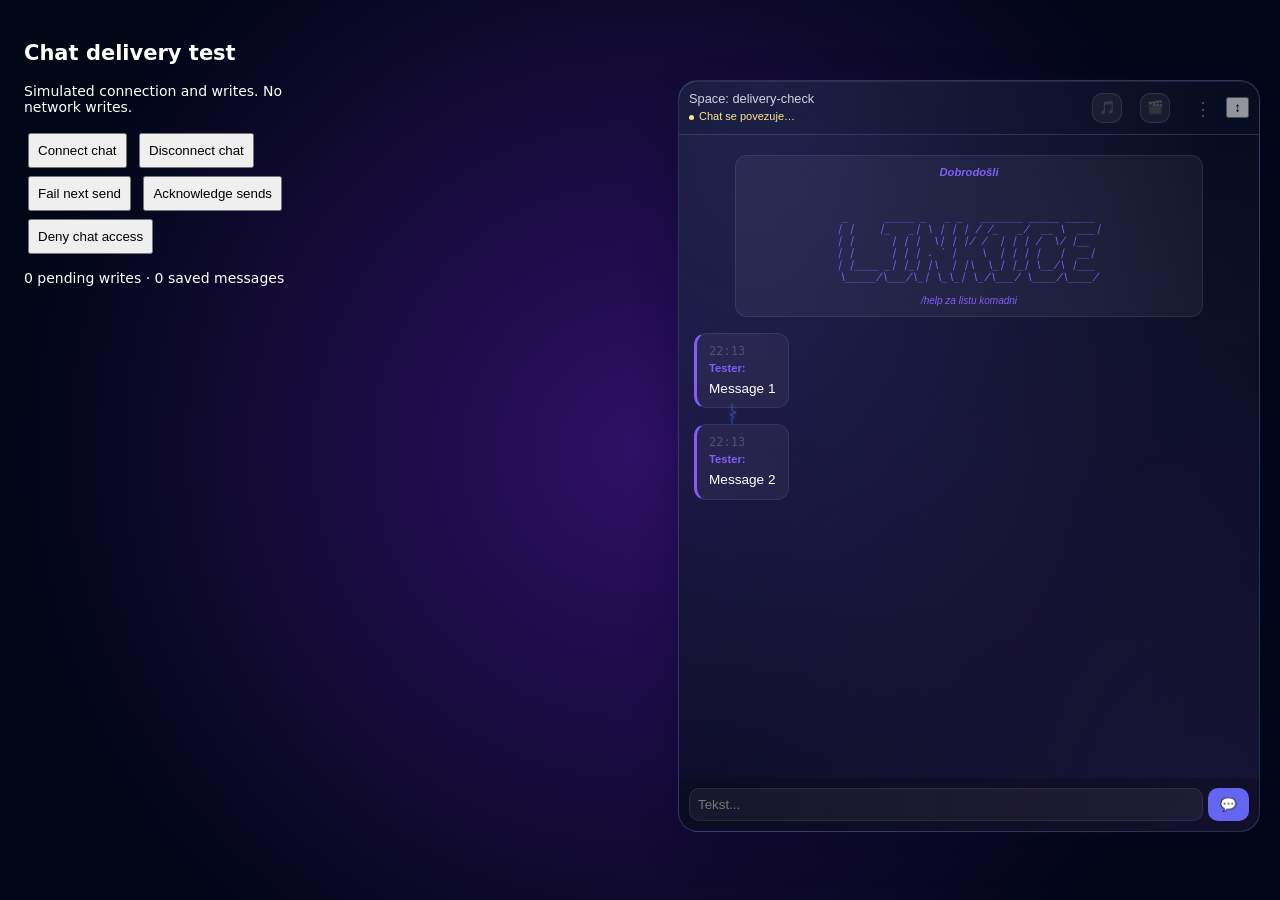
<file: tests/fixtures/chat-delivery.html>
<!doctype html>
<html lang="sr">
<meta charset="utf-8">
<meta name="viewport" content="width=device-width, initial-scale=1">
<title>Chat delivery check</title>
<link rel="stylesheet" href="../../css/style.css">
<style>
body { background: #0b1020; }
#checks { position: fixed; top: 24px; left: 24px; width: 290px; color: white; font: 14px system-ui; }
#checks button { padding: 8px; margin: 4px; }
#fixture-status { display: block; margin: 12px 0; }
@media (max-width: 767px) { #checks { position: static; width: auto; margin: 12px; } #chat-container { top: 330px !important; height: calc(100dvh - 350px) !important; } }
</style>
<aside id="checks">
  <h1>Chat delivery test</h1>
  <p>Simulated connection and writes. No network writes.</p>
  <button id="fixture-connect">Connect chat</button>
  <button id="fixture-offline">Disconnect chat</button>
  <button id="fixture-fail">Fail next send</button>
  <button id="fixture-ack">Acknowledge sends</button>
  <button id="fixture-denied">Deny chat access</button>
  <span id="fixture-status">0 pending writes</span>
</aside>
<div id="chat-container">
  <div id="chat-header">
    <div class="chat-heading"><span id="space-name">Space: delivery-check</span>
      <div class="chat-connection"><span id="chat-connection-status" role="status">Chat se povezuje…</span><button id="chat-reconnect-btn" hidden>Poveži ponovo</button></div>
    </div>
    <span id="unread-badge" class="hidden">0</span>
    <button class="video-toggle" title="Muzika">🎵</button><button class="video-toggle" title="Video">🎬</button>
    <button id="settings-btn" title="Postavke">⋮</button><button id="chat-drag-handle" title="Sklopi chat">↕</button>
  </div>
  <div id="settings-menu" class="hidden"></div>
  <div id="chat-history-controls" hidden><button id="load-older-messages">Učitaj starije poruke</button><span id="chat-history-status" role="status"></span></div>
  <div id="chat-messages" tabindex="0" aria-label="Chat messages"></div>
  <div id="autocomplete-menu" style="display:none"></div>
  <div class="chat-input-wrapper"><input id="chat-input" aria-label="Poruka" placeholder="Tekst..." aria-describedby="chat-draft-status"><button id="send-btn" aria-label="Pošalji poruku">💬</button></div>
  <div id="chat-draft-status" role="status"></div>
</div>
<script src="../helpers/chat-history.js"></script>
<script>
const fixtureBackend = createChatHistorySource(2);
const fixturePending = [];
const fixtureServerKey = 'linkice.fixture.delivery-server';
const fixtureSaved = JSON.parse(sessionStorage.getItem(fixtureServerKey) || '{}');
for (const [key, data] of Object.entries(fixtureSaved)) fixtureBackend.records.push({ key, data });
let fixtureConnected = false, fixtureFail = false, fixtureConnectionListener;
const fixtureStatus = () => { document.getElementById('fixture-status').textContent = `${fixturePending.length} pending writes · ${Object.keys(fixtureSaved).length} saved messages`; };
const fixtureConnection = value => { fixtureConnected = value; fixtureConnectionListener?.({ val: () => value }); };
fixtureBackend.ref.push = () => ({ key: `-outgoing-${crypto.randomUUID()}` });
fixtureBackend.ref.child = key => ({ transaction(update) {
  if (fixtureFail) { fixtureFail = false; return Promise.reject(Error('Simulated write denied')); }
  return new Promise(resolve => {
    fixturePending.push(() => {
      const value = update(fixtureSaved[key] || null);
      if (value !== undefined) {
        fixtureSaved[key] = { ...value, timestamp: Date.now() };
        sessionStorage.setItem(fixtureServerKey, JSON.stringify(fixtureSaved));
        fixtureBackend.add(fixtureSaved[key], key);
      }
      resolve({ committed: value !== undefined, snapshot: { exists: () => !!fixtureSaved[key], val: () => fixtureSaved[key] } });
    });
    fixtureStatus();
  });
} });
Object.assign(window, { CHANNEL: 'delivery-fixture', myAgoraUID: 42, myDisplayName: 'Me', uidNameMap: {},
  normalizeNickname: value => String(value || '').toLowerCase(),
  escapeHtml: text => String(text).replace(/[&<>"']/g, c => ({'&':'&amp;','<':'&lt;','>':'&gt;','"':'&quot;',"'":'&#39;'}[c])),
  prepareIdentityForSpace: async () => {}, startIdentityConnectionMonitor() {},
});
const fixtureAuth = { currentUser: { uid: 'fixture-me' }, onAuthStateChanged: callback => setTimeout(() => callback({uid:'fixture-me'}), 0) };
window.firebase = { auth: () => fixtureAuth, database: () => ({
  goOnline: () => fixtureConnection(true),
  ref: key => key === '.info/connected' ? { on: (_event, callback) => { fixtureConnectionListener = callback; callback({val: () => fixtureConnected}); } }
    : key.startsWith('messages/') ? fixtureBackend.ref : key.startsWith('whiteboard-game/') ? fixtureBackend.game : { on(){}, off(){} },
}) };
firebase.database.ServerValue = { TIMESTAMP: { '.sv': 'timestamp' } };
</script>
<script src="../../js/chat.js"></script>
<script src="../../js/chat-delivery.js"></script>
<script>
document.getElementById('fixture-connect').onclick = () => fixtureConnection(true);
document.getElementById('fixture-offline').onclick = () => fixtureConnection(false);
document.getElementById('fixture-fail').onclick = () => { fixtureFail = true; };
document.getElementById('fixture-ack').onclick = () => { fixturePending.splice(0).forEach(commit => commit()); fixtureStatus(); };
document.getElementById('fixture-denied').onclick = () => window.chatDelivery.unavailable();
fixtureStatus();
</script>
</html>
</file>
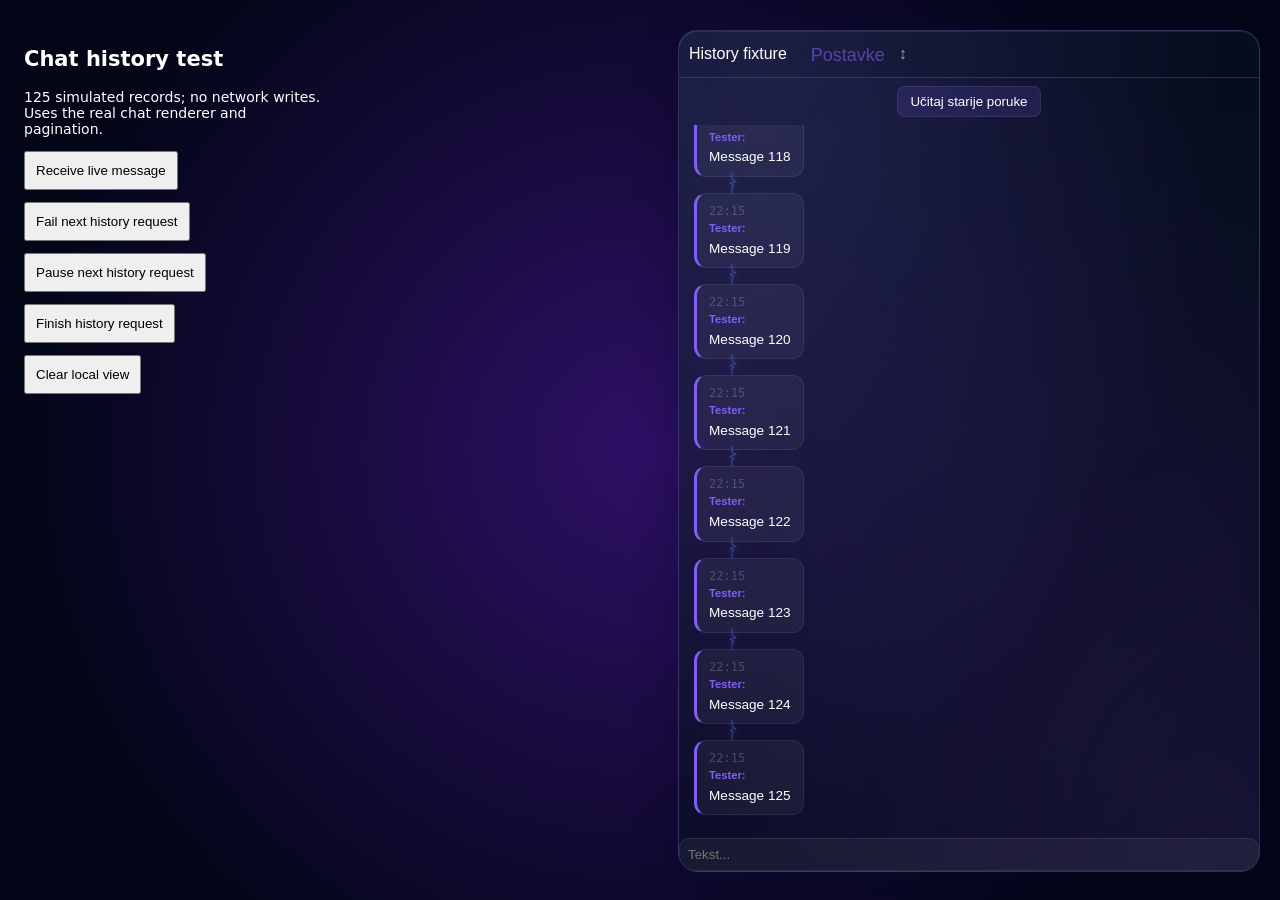
<file: tests/fixtures/chat-history.html>
<!doctype html>
<html lang="sr">
<meta charset="utf-8">
<title>Chat history pagination check</title>
<link rel="stylesheet" href="../../css/style.css">
<style>
body { background: #0b1020; }
#chat-container { top: 30px; height: calc(100vh - 60px); }
#checks { position: fixed; top: 30px; left: 24px; max-width: 300px; color: white; font: 14px system-ui; }
#checks button { display: block; margin: 12px 0; padding: 10px; }
</style>
<aside id="checks">
  <h1>Chat history test</h1>
  <p>125 simulated records; no network writes. Uses the real chat renderer and pagination.</p>
  <button id="fixture-live">Receive live message</button>
  <button id="fixture-fail">Fail next history request</button>
  <button id="fixture-pause">Pause next history request</button>
  <button id="fixture-resume">Finish history request</button>
  <button id="fixture-clear">Clear local view</button>
</aside>
<div id="chat-container">
  <div id="chat-header"><span>History fixture</span><button id="settings-btn">Postavke</button><span id="unread-badge" class="hidden">0</span><div id="chat-drag-handle">↕</div></div>
  <div id="settings-menu" class="hidden"></div>
  <div id="chat-history-controls" hidden><button id="load-older-messages" type="button">Učitaj starije poruke</button><span id="chat-history-status" role="status"></span></div>
  <div id="chat-messages" tabindex="0" aria-label="Chat messages"></div>
  <input id="chat-input" placeholder="Tekst...">
</div>
<script src="../helpers/chat-history.js"></script>
<script>
const fixtureBackend = createChatHistorySource();
fixtureBackend.records[27].data = {type:'private',username:'Someone',toSessionId:'99',text:'HIDDEN PRIVATE MESSAGE'};
fixtureBackend.records[28].data = {type:'private',username:'Someone',toSessionId:'42',text:'Visible private history'};
fixtureBackend.records[19].data = {type:'poll',username:'Tester',question:'Old poll',options:['Yes','No'],votes:{Yes:2}};
Object.assign(window, {
  CHANNEL:'history-fixture',myAgoraUID:42,myDisplayName:'Me',
  normalizeNickname: value => String(value || '').toLowerCase(),
  escapeHtml: text => String(text).replace(/[&<>"']/g, c => ({'&':'&amp;','<':'&lt;','>':'&gt;','"':'&quot;',"'":'&#39;'}[c])),
  prepareIdentityForSpace: async () => {}, startIdentityConnectionMonitor() {},
});
window.firebase = {
  auth: () => ({ currentUser:{uid:'fixture-me'}, onAuthStateChanged(callback) { setTimeout(() => callback({uid:'fixture-me'}), 0); } }),
  database: () => ({ref: key => key.startsWith('messages/') ? fixtureBackend.ref : key.startsWith('whiteboard-game/') ? fixtureBackend.game : {on(){}}}),
};
</script>
<script src="../../js/chat.js"></script>
<script>
document.getElementById('fixture-live').onclick = () => fixtureBackend.add();
document.getElementById('fixture-fail').onclick = () => { fixtureBackend.failNext = true; };
document.getElementById('fixture-pause').onclick = () => { fixtureBackend.pauseNext = true; };
document.getElementById('fixture-resume').onclick = () => fixtureBackend.resume?.();
document.getElementById('fixture-clear').onclick = () => handleCommand('/clear');
</script>
</html>
</file>
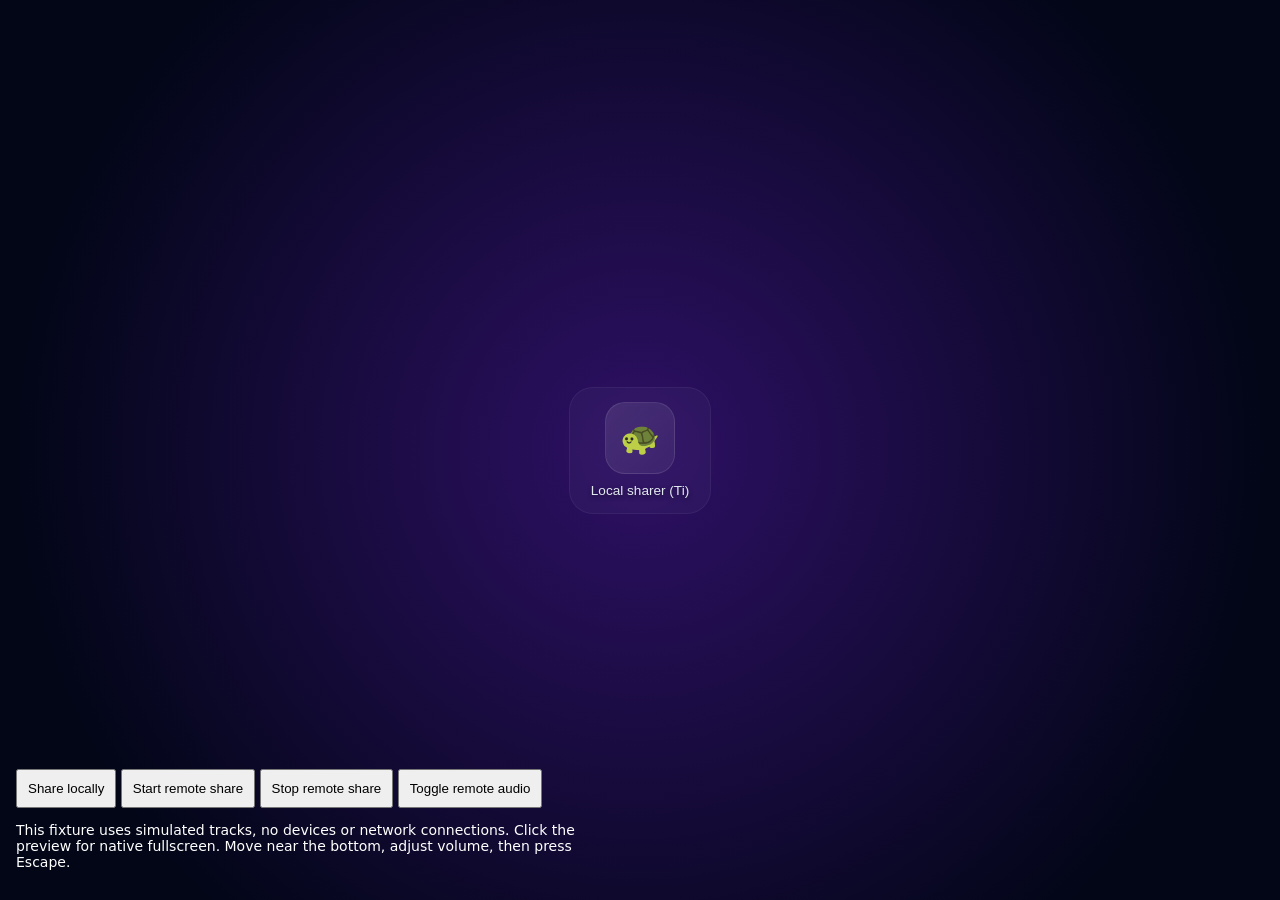
<file: tests/fixtures/screen-player.html>
<!doctype html>
<html lang="sr">
<meta charset="utf-8">
<title>Screen player interaction check</title>
<link rel="stylesheet" href="../../css/style.css">
<style>
body { background: #0b1020; }
.screen-media canvas { width:100%; height:100%; object-fit:contain; }
#checks { position:fixed;bottom:16px;left:16px;max-width:600px;font:14px system-ui;color:white; }
#checks button { padding:10px; }
</style>
<div id="user-grid"></div>
<aside id="checks">
  <button id="screen-btn">Share locally</button>
  <button id="remote-start">Start remote share</button>
  <button id="remote-stop">Stop remote share</button>
  <button id="remote-audio">Toggle remote audio</button>
  <p id="levels"></p>
  <p>This fixture uses simulated tracks, no devices or network connections. Click the preview for native fullscreen. Move near the bottom, adjust volume, then press Escape.</p>
</aside>
<script>
const gains = {voice:0,screen:0};
window.animals = ['🐢'];
window.isVoiceJoined = true;
window.APP_ID = 'fixture'; window.CHANNEL = 'fixture';
function audioTrack(kind) { return {setVolume(value){gains[kind]=value;}, play(){}, stop(){gains[kind]=0;}, close(){}}; }
function videoTrack() { return {on(){},stop(){},close(){},play(id){
  const canvas = document.createElement('canvas'); canvas.width=1280;canvas.height=720;
  const ctx=canvas.getContext('2d'); const gradient=ctx.createLinearGradient(0,0,1280,720);
  gradient.addColorStop(0,'#172554');gradient.addColorStop(1,'#065f46');
  ctx.fillStyle=gradient;ctx.fillRect(0,0,1280,720);
  ctx.fillStyle='white';ctx.font='52px system-ui';ctx.fillText('Shared screen',80,310);
  ctx.fillStyle='#a7f3d0';ctx.font='26px system-ui';ctx.fillText('Move to the bottom to adjust screen volume',80,370);
  document.getElementById(id).replaceChildren(canvas);
}}; }
window.AgoraRTC = {
  createClient(){return {uid:123456,remoteUsers:[],handlers:{},on(event,handler){this.handlers[event]=handler;},async join(){},async publish(){},async leave(){},async subscribe(user,kind){return user[kind+'Track'];}};},
  async createScreenVideoTrack(){return [videoTrack(),audioTrack('local')];}
};
</script>
<script src="../../js/ui.js"></script>
<script src="../../js/rtc.js"></script>
<script>
drawUser(123456,'Local sharer','🐢',true);
drawUser(234567,'Remote sharer','🦊');
document.getElementById('user-234567').classList.add('active');
const voice={uid:234567,audioTrack:audioTrack('voice')};
const screen={uid:1000234567,videoTrack:videoTrack(),audioTrack:audioTrack('screen')};
client.remoteUsers=[voice];
client.handlers['user-published'](voice,'audio');
let sharing=false, hasAudio=true;
document.getElementById('remote-start').onclick=async()=>{
  if(sharing)return;sharing=true;hasAudio=true;client.remoteUsers.push(screen);
  await client.handlers['user-published'](screen,'video');
  await client.handlers['user-published'](screen,'audio');
};
document.getElementById('remote-stop').onclick=()=>{
  client.handlers['user-unpublished'](screen,'video');client.handlers['user-unpublished'](screen,'audio');
  client.remoteUsers=[voice];sharing=false;
};
document.getElementById('remote-audio').onclick=()=>{
  if(!sharing)return;hasAudio=!hasAudio;
  client.handlers[hasAudio?'user-published':'user-unpublished'](screen,'audio');
};
setInterval(()=>{document.getElementById('levels').textContent=JSON.stringify({gains,watching:getScreenShareStatus().watchedScreenUid,fullscreen:document.fullscreenElement?.id||null});},100);
</script>
</html>
</file>
<file: css/style.css>
/* ============================================================
   CUSTOM PROPERTIES (CSS VARIABLES)
   Global design tokens for colors, backgrounds, and borders
   ============================================================ */
:root {
  --primary: #6366f1;
  --secondary: #a855f7;
  --accent: #ec4899;
  --glass-bg: rgba(15, 23, 42, 0.6);
  --glass-border: rgba(255, 255, 255, 0.08);
  --space-glass-bg:
    radial-gradient(ellipse at 15% 0%, rgba(129, 140, 248, 0.16), transparent 65%),
    radial-gradient(ellipse at 90% 100%, rgba(168, 85, 247, 0.1), transparent 65%),
    rgba(12, 18, 37, 0.66);
  --space-glass-border: rgba(165, 180, 252, 0.2);
  --space-glass-shadow:
    0 14px 40px rgba(2, 6, 23, 0.3),
    0 0 24px rgba(99, 102, 241, 0.05),
    inset 0 1px 0 rgba(224, 231, 255, 0.1);
  --success: #10b981;
  --danger: #ef4444;
}
/* ============================================================
   BASE BODY STYLES
   Full-viewport centered layout with dark radial background
   ============================================================ */
body {
  font-family: "Outfit", sans-serif;
  background-color: #020617;
  background: radial-gradient(
    circle at center,
    #2e1065,
    #020617 80%
  ) !important;
  color: white;
  margin: 0;
  display: flex;
  flex-direction: column;
  align-items: center;
  height: 100dvh;
  min-height: -webkit-fill-available;
  overflow: hidden;
  overscroll-behavior: none;
}

/* ============================================================
   BUTTONS
   ============================================================ */

/* --- AUDIO TOGGLE — active/playing state --- */
#audioToggle.playing {
  color: #ec4899;
  background: rgba(236, 72, 153, 0.15);
  border-color: rgba(236, 72, 153, 0.4);
  box-shadow: 0 0 15px rgba(236, 72, 153, 0.2);
}

/* --- VIDEO TOGGLE BUTTON --- */
.video-toggle {
  width: 30px;
  margin-left: 10px;
  height: 30px;
  border-radius: 10px;
  background: rgba(255, 255, 255, 0.05);
  border: 1px solid rgba(255, 255, 255, 0.1);
  color: rgba(255, 255, 255, 0.4);
  cursor: pointer;
  display: flex;
  align-items: center;
  justify-content: center;
  z-index: 100;
  transition: all 0.3s ease;
}
.video-toggle:hover {
  background: rgba(255, 255, 255, 0.15);
  color: white;
}

/* ============================================================
   VIDEO BACKGROUND
   Full-viewport fixed video layer behind all content
   ============================================================ */
.video-background {
  position: fixed;
  top: 0;
  left: 0;
  width: 100vw;
  height: 100dvh;
  z-index: -2;
  overflow: hidden;
}

/* Centers and scales the video to cover the viewport */
.video-background video {
  position: absolute;
  top: 0;
  left: 0;
  
  width: 100%;
  height: 100%;
  object-fit: cover;
}

/* Semi-transparent overlay to improve text contrast over video */
.video-overlay {
  position: absolute;
  top: 0;
  left: 0;
  width: 100%;
  height: 100%;
  background: rgba(3, 7, 18, 0.5);
  backdrop-filter: blur(2px);
  z-index: -1;
}

/* Fallback background image if video fails to load or is disabled */
.bg-image {
  position: absolute;
  top: 50%;
  left: 50%;
  transform: translate(-50%, -50%);
  min-width: 100%;
  min-height: 100%;
  width: auto;
  height: auto;
  object-fit: cover;
}

/* ============================================================
   MOBILE OVERRIDES (max-width: 767px)
   Hides video, repositions chat and controls for small screens
   ============================================================ */
@media (max-width: 767px) {
  /* Hide screen share button to prevent UI clutter on mobile */
  .screen-btn,
  #screen-btn {
    display: none !important;
  }

  /* Fullscreen chat positioned between header and controls */
  #chat-container {
    position: fixed !important;
    top: 120px !important;
    left: 10px !important;
    right: 10px !important;
    bottom: auto !important;
    width: auto !important;
    height: calc(100dvh - 240px) !important;
    z-index: 999 !important;
  }

  /* Collapsed chat: hide messages and input */
  #chat-container.collapsed #chat-messages,
  #chat-container.collapsed .chat-input-wrapper {
    display: none !important;
  }
  #chat-container.collapsed {
    height: auto !important;
    bottom: auto !important;
  }

  /* Deep rich gradient for mobile background */
  body {
    background: radial-gradient(
      circle at center,
      #2e1065,
      #020617 80%
    ) !important;
    padding-bottom: env(safe-area-inset-bottom, 20px) !important;
  }

  /* Stick controls to bottom center on mobile */
  .controls {
    position: fixed !important;
    bottom: env(safe-area-inset-bottom, 10px) !important;
    left: 50% !important;
    transform: translateX(-50%) !important;
    margin-bottom: 0 !important;
    z-index: 1000 !important;
  }
}

/* ============================================================
   HEADER
   Responsive glass card at the top with animated entrance
   ============================================================ */
.header {
  position: relative;
  isolation: isolate;
  box-sizing: border-box;
  width: min(420px, calc(100vw - 24px));
  margin-top: calc(env(safe-area-inset-top, 0px) + 12px);
  flex-shrink: 0;
  padding: 14px 24px 10px;
  overflow: hidden;
  text-align: center;
  background: var(--space-glass-bg);
  border: 1px solid var(--space-glass-border);
  border-radius: 24px;
  box-shadow: var(--space-glass-shadow);
  z-index: 10;
  animation: slideDown 0.6s cubic-bezier(0.2, 0.8, 0.2, 1);
}

/* Soft top highlight keeps the glass edge visible over dark backgrounds. */
.header::before {
  content: "";
  position: absolute;
  z-index: -1;
  top: -1px;
  left: 18%;
  width: 64%;
  height: 1px;
  background: linear-gradient(90deg, transparent, rgba(240, 171, 252, 0.55), transparent);
}

/* Gradient title text */
.header-title {
  margin: 0;
  padding-left: 0.34em;
  font-family: "Outfit", "Segoe UI", sans-serif;
  font-size: clamp(1.15rem, 5vw, 1.45rem);
  font-weight: 300;
  line-height: 1.2;
  letter-spacing: 0.34em;
  background: linear-gradient(115deg, #c7d2fe 12%, #f5d0fe 52%, #c4b5fd 88%);
  -webkit-background-clip: text;
  background-clip: text;
  -webkit-text-fill-color: transparent;
  filter: drop-shadow(0 0 12px rgba(192, 132, 252, 0.22));
}

.header-status {
  margin-top: 4px;
  color: rgba(226, 232, 240, 0.82);
  font-size: 0.78rem;
  font-weight: 300;
  line-height: 1.2;
  letter-spacing: 0.025em;
}

/* ============================================================
   LIFELINE ANIMATION
   SVG ECG-style line that enters and exits along its own path
   ============================================================ */
.header-lifeline {
  display: block;
  width: 140px;
  height: 24px;
  margin: 3px auto -5px;
  overflow: visible;
  pointer-events: none;
}

.header-lifeline-path {
  fill: none;
  stroke: url("#lifeline-gradient");
  stroke-width: 1.5;
  stroke-linecap: round;
  stroke-linejoin: round;
  stroke-dasharray: 1;
  stroke-dashoffset: 1;
  animation: lifelineCycle 4.2s linear 0.8s infinite;
  will-change: stroke-dashoffset;
}

.header-lifeline-glow {
  stroke-width: 4;
  stroke-opacity: 0.38;
  filter: blur(2.5px);
}

/*
 * The leading edge draws left-to-right. After a short hold, the trailing
 * edge follows the same ECG path out to the right, so the spike is never
 * erased by a straight vertical wipe. Both end states are invisible, which
 * lets the animation reset without a flash.
 */
@keyframes lifelineCycle {
  0%,
  8% {
    stroke-dashoffset: 1;
  }
  50%,
  58% {
    stroke-dashoffset: 0;
  }
  100% {
    stroke-dashoffset: -1;
  }
}

@media (max-width: 380px) {
  .header {
    width: calc(100vw - 20px);
    padding-inline: 18px;
    border-radius: 20px;
  }

  .header-title {
    font-size: 1.18rem;
    letter-spacing: 0.29em;
    padding-left: 0.29em;
  }
}

@media (prefers-reduced-motion: reduce) {
  .header {
    animation: none;
  }

  .header-lifeline-path {
    animation: none;
    opacity: 0.55;
    stroke-dashoffset: 0;
  }
}

/* ============================================================
   USER GRID
   Centered wrapping layout for user cards
   ============================================================ */
#user-grid {
  display: flex;
  flex-wrap: wrap;
  justify-content: center;
  gap: 20px;
  width: 100%;
  max-width: 800px;
  padding: 40px 20px;
  flex-grow: 1;
  overflow-y: auto;
  align-content: center;
}

/* Disabled button state */
.btn:disabled {
  cursor: not-allowed;
  filter: grayscale(0.5);
}

/* ============================================================
   USER CARDS
   Individual participant tiles with hover/active states
   ============================================================ */
.user-card {
  display: flex;
  flex-direction: column;
  align-items: center;
  background: rgba(255, 255, 255, 0.03);
  border: 1px solid rgba(255, 255, 255, 0.05);
  border-radius: 24px;
  padding: 15px;
  width: 110px;
  transition: all 0.3s cubic-bezier(0.4, 0, 0.2, 1);
  cursor: pointer;
  position: relative;
  overflow: visible;
}

.user-card:hover {
  background: rgba(255, 255, 255, 0.08);
  transform: translateY(-5px);
  box-shadow: 0 10px 30px -10px rgba(0, 0, 0, 0.5);
  border-color: rgba(255, 255, 255, 0.2);
}

.user-card:active {
  transform: scale(0.95);
}

/* ============================================================
   AVATAR
   Square-rounded icon container for each participant
   ============================================================ */
.avatar-container {
  position: relative;
  width: 70px;
  height: 70px;
  display: flex;
  align-items: center;
  justify-content: center;
}

.avatar {
  width: 70px;
  height: 70px;
  border-radius: 20px;
  background: linear-gradient(
    135deg,
    rgba(255, 255, 255, 0.1),
    rgba(255, 255, 255, 0.05)
  );
  display: flex;
  align-items: center;
  justify-content: center;
  font-size: 32px;
  box-shadow: inset 0 0 20px rgba(255, 255, 255, 0.02);
  transition: 0.3s;
  border: 1px solid rgba(255, 255, 255, 0.1);
  position: relative;
  z-index: 1;
}

.avatar.paired-icon {
  font-size: 24px;
}

/* Muted participant — desaturated and faded */
.avatar.muted {
  opacity: 0.5;
  filter: grayscale(1);
  box-shadow: none;
}

.username {
  margin-top: 10px;
  font-size: 0.85rem;
  font-weight: 500;
  color: #e2e8f0;
  text-shadow: 0 2px 4px rgba(0, 0, 0, 0.5);
}

/* ============================================================
   CONTROLS BAR
   Compact audio controls above the main action buttons
   ============================================================ */
.controls {
  width: auto;
  max-width: calc(100vw - 24px);
  box-sizing: border-box;
  margin-bottom: 50px;
  padding: 0;
  display: flex;
  flex-direction: column;
  align-items: center;
  justify-content: center;
  gap: 10px;
}
.main-controls-row,
.voice-controls-row {
  display: flex;
  justify-content: center;
  align-items: center;
  gap: 8px;
  padding: 10px;
  background: var(--space-glass-bg);
  border-radius: 50px;
  border: 1px solid var(--space-glass-border);
  box-shadow: var(--space-glass-shadow);
}
.voice-controls-row { gap: 6px; padding: 6px; }
.controls [hidden] { display: none !important; }

/* Base button style shared across all control buttons */
.btn {
  padding: 14px 32px;
  border-radius: 50px;
  border: none;
  font-family: "Segoe UI", Tahoma, Geneva, Verdana, sans-serif;
  font-size: 16px;
  font-weight: initial;
  cursor: pointer;
  color: white;
  transition: 0.3s;
  box-shadow: 0 4px 15px rgba(0, 0, 0, 0.2);
  display: flex;
  align-items: center;
  gap: 8px;
}

.controls .btn { white-space: nowrap; min-height: 46px; font-family: inherit; font-weight: 500; }
.controls .btn:focus-visible { outline: 2px solid #c4b5fd; outline-offset: 4px; }
.controls .voice-control {
  min-height: 36px;
  padding: 7px 14px;
  gap: 6px;
  font-size: 13px;
  background: linear-gradient(135deg, rgba(129, 140, 248, 0.18), rgba(167, 139, 250, 0.09));
  border: 1px solid rgba(165, 180, 252, 0.32);
  color: #eef2ff;
  box-shadow: inset 0 1px 0 rgba(224, 231, 255, 0.08);
}
.voice-control svg { width: 17px; height: 17px; flex-shrink: 0; }
.voice-control .control-slash { display: none; }
.voice-control[aria-pressed="true"] .control-slash { display: block; }
.controls .voice-control:hover:not(:disabled) {
  background: rgba(129, 140, 248, 0.26);
  border-color: rgba(196, 181, 253, 0.6);
  color: white;
}
.controls .voice-control[aria-pressed="true"] {
  color: #fecaca;
  background: rgba(239, 68, 68, 0.16);
  border-color: rgba(248, 113, 113, 0.5);
}
.voice-control:disabled { cursor: default; opacity: 0.8; }

@media (max-width: 767px) {
  .controls { gap: 8px; }
  .main-controls-row { padding: 7px; }
  .controls .btn { padding: 11px 13px; font-size: 13px; gap: 6px; }
  .controls .voice-control { padding: 7px 13px; min-height: 36px; }
  body:has(#voice-controls-row:not([hidden])) #chat-container:not(.collapsed) { bottom: 122px !important; }
}

/* Generic utility class */
.is-disabled {
  pointer-events: none;     
  cursor: not-allowed;      
  opacity: 0.5;             
  user-select: none;   
}

/* Join button — primary indigo/violet gradient */
.join-btn {
  background: linear-gradient(135deg, #6366f1, #8b5cf6);
  box-shadow: 0 0 20px rgba(99, 102, 241, 0.4);
}
.join-btn:hover {
  transform: scale(1.05);
  box-shadow: 0 0 30px rgba(99, 102, 241, 0.6);
}

/* Leave button — subtle red-tinted ghost style */
.leave-btn {
  background: linear-gradient(135deg, rgba(244, 114, 182, 0.14), rgba(239, 68, 68, 0.08));
  border: 1px solid rgba(251, 113, 133, 0.38);
  color: #fecdd3;
  display: none;
}
.leave-btn:hover {
  background: rgba(239, 68, 68, 0.2);
  color: white;
}

/* Screen share uses the same indigo glass as the audio controls. */
.screen-btn {
  background: linear-gradient(135deg, rgba(129, 140, 248, 0.18), rgba(167, 139, 250, 0.09));
  border: 1px solid rgba(165, 180, 252, 0.32);
  color: #eef2ff;
  display: none;
  margin-right: 0;
}
.screen-btn:hover {
  background: rgba(129, 140, 248, 0.26);
  border-color: rgba(196, 181, 253, 0.6);
  color: white;
}

/* ============================================================
   ANIMATIONS & SPEAKING INDICATOR
   Neon green pulse on the avatar of whoever is speaking
   ============================================================ */
@keyframes neonPulse {
  0% {
    box-shadow: 0 0 0 0 rgba(16, 185, 129, 0.7);
    border-color: #10b981;
  }
  70% {
    box-shadow: 0 0 0 15px rgba(16, 185, 129, 0);
    border-color: #10b981;
  }
  100% {
    box-shadow: 0 0 0 0 rgba(16, 185, 129, 0);
    border-color: rgba(255, 255, 255, 0.1);
  }
}

/* Applied to a user card while they are speaking */
.speaking {
  animation: neonPulse 1.5s infinite !important;
  transform: scale(1.05);
  background: rgba(16, 185, 129, 0.2) !important;
  border: 2px solid #10b981 !important;
  z-index: 2;
}

/* Slide-in entrance animation used by header and chat */
@keyframes slideDown {
  from {
    transform: translateY(-50px);
    opacity: 0;
  }
  to {
    transform: translateY(0);
    opacity: 1;
  }
}

/* ============================================================
   VOLUME CONTROLS
   Collapsible slider that appears below an active user card
   ============================================================ */
.volume-controls {
  height: 0;
  overflow: hidden;
  transition: all 0.3s cubic-bezier(0.4, 0, 0.2, 1);
  width: 100%;
  display: flex;
  flex-direction: column;
  align-items: center;
  opacity: 0;
}

/* Expand slider when card is in active state */
.user-card.active .volume-controls {
  height: 52px;
  margin-top: 8px;
  opacity: 1;
}

.volume-row {
  display: flex;
  flex-direction: column;
  width: 90%;
  gap: 8px;
  padding: 4px 0 12px;
}

.volume-row[hidden] {
  display: none;
}

.volume-caption {
  display: flex;
  justify-content: space-between;
  font-size: 12px;
  color: #cbd5e1;
}

.volume-row .volume-slider {
  width: 100%;
  margin: 0;
  flex-shrink: 0;
}

.volume-slider:focus-visible {
  outline: 2px solid #4ade80;
  outline-offset: 3px;
}

.volume-slider:disabled {
  opacity: 0.4;
  cursor: not-allowed;
}

.volume-slider {
  width: 80%;
  height: 10px;
  border-radius: 2px;
  background: rgba(255, 255, 255, 0.2);
  outline: none;
  -webkit-appearance: none;
}

/* Custom thumb for WebKit browsers */
.volume-slider::-webkit-slider-thumb {
  -webkit-appearance: none;
  appearance: none;
  width: 12px;
  height: 12px;
  background: white;
  border-radius: 50%;
  cursor: pointer;
  box-shadow: 0 0 10px white;
}

/* ============================================================
   VIDEO CONTAINER
   Overlays a live video feed on top of a user's avatar
   ============================================================ */
.video-container {
  position: absolute;
  top: 0;
  left: 0;
  width: 70px;
  height: 70px;
  border-radius: 20px;
  overflow: hidden;
  background: #000;
  cursor: pointer;
  z-index: 10;
  box-shadow: 0 0 15px rgba(16, 185, 129, 0.4);
}

.video-container video {
  width: 100% !important;
  height: 100% !important;
  object-fit: cover !important;
}

.sharing-badge {
  position: absolute;
  bottom: calc(100% + 8px);
  padding: 5px 10px;
  border: 1px solid rgba(52, 211, 153, 0.45);
  border-radius: 20px;
  background: #12352d;
  color: #a7f3d0;
  font-size: 11px;
  white-space: nowrap;
  pointer-events: none;
}

.screen-media {
  width: 100%;
  height: 100%;
}

.screen-player-controls {
  position: absolute;
  right: max(24px, env(safe-area-inset-right));
  bottom: max(24px, env(safe-area-inset-bottom));
  z-index: 20;
  box-sizing: border-box;
  width: min(280px, calc(100% - 48px));
  padding: 18px 20px;
  background: rgba(17, 24, 39, 0.94);
  border: 1px solid rgba(255, 255, 255, 0.18);
  border-radius: 16px;
  box-shadow: 0 8px 32px #0008;
  transform: translateY(calc(100% + 32px));
  opacity: 0;
  pointer-events: none;
  transition: transform 180ms ease, opacity 180ms ease;
  cursor: default;
}
.screen-player-controls[hidden] { display: none; }
.screen-player-controls.visible,
.screen-player-controls:has(:focus-visible) {
  transform: translateY(0);
  opacity: 1;
  pointer-events: auto;
}
.screen-player-controls .volume-row { width: 100%; padding: 0; gap: 16px; }
.screen-player-controls .volume-caption { font-size: 14px; }
.screen-player-controls .volume-slider { cursor: pointer; }
.screen-player-controls .volume-slider:disabled { cursor: not-allowed; }
.video-container:focus-visible { outline: 2px solid #4ade80; outline-offset: 4px; }
@media (prefers-reduced-motion: reduce) {
  .screen-player-controls { transition: none; }
}

/*=============================================================
   HIDE DEFAULT VIDEO CONTROLS
   Keeps the video interactive for click-to-toggle and right-click menu
   ============================================================ */
/* Chrome, Safari, Edge, Brave */
#bgVideo::-webkit-media-controls {
  display: none !important;
}
#bgVideo::-webkit-media-controls-start-playback-button {
  display: none !important;
}
#bgVideo::-webkit-media-controls-panel {
  display: none !important;
}
#bgVideo::-webkit-media-controls-play-button {
  display: none !important;
}
#bgVideo::-webkit-media-controls-overlay-play-button {
  display: none !important;
}

/* Firefox */
#bgVideo::-moz-media-controls {
  display: none !important;
}
#bgVideo::-moz-list-bullet {
    display: none !important;
}


/* General fallback — all browsers */
#bgVideo {
  pointer-events: none; /* also prevents right-click save video */
}

/* ============================================================
   FULLSCREEN VIDEO (cross-browser)
   Removes border-radius and switches to contain when fullscreen
   ============================================================ */
.video-container:fullscreen {
  width: 100vw;
  height: 100vh;
  border-radius: 0 !important;
  background: #000 !important;
}
.video-container:fullscreen video {
  object-fit: contain !important;
}
.video-container:-webkit-full-screen {
  border-radius: 0 !important;
  background: #000 !important;
  width: 100vw !important;
  height: 100vh !important;
}
.video-container:-webkit-full-screen video {
  object-fit: contain !important;
}
.video-container:-moz-full-screen {
  border-radius: 0 !important;
  background: #000 !important;
}
.video-container:-moz-full-screen video {
  object-fit: contain !important;
}

/* ============================================================
   CHAT BOX
   Fixed glassmorphism panel on the right side (desktop)
   ============================================================ */
#chat-container {
  position: fixed;
  top: 80px;
  right: 20px;
  width: 580px;
  height: 750px;
  background: var(--space-glass-bg);
  border: 1px solid var(--space-glass-border);
  border-radius: 20px;
  display: flex;
  flex-direction: column;
  z-index: 999;
  box-shadow: var(--space-glass-shadow);
  overflow: hidden;
  animation: slideDown 0.8s cubic-bezier(0.2, 0.8, 0.2, 1);
}

/* Drag handle — non-selectable for cleaner UX */
#chat-header {
  user-select: none;
  display: flex;
  flex-shrink: 0;
  align-items: center;
  gap: 8px;
  padding: 10px;
  background: rgba(15, 23, 42, 0.16);
  border-bottom: 1px solid var(--space-glass-border);
  border-radius: 19px 19px 0 0;
}
#chat-container.collapsed #chat-header { border-bottom-color: transparent; }

.chat-heading { flex: 1; min-width: 0; }
.chat-heading #space-name { display: block; }
.chat-connection {
  display: flex;
  flex-wrap: wrap;
  align-items: center;
  gap: 3px 8px;
  margin-top: 3px;
  font-size: 11px;
  line-height: 1.4;
}
.chat-connection[hidden], .message-delivery[hidden] { display: none; }
#chat-connection-status::before {
  content: "";
  display: inline-block;
  width: 5px;
  height: 5px;
  border-radius: 50%;
  background: currentColor;
  margin-right: 5px;
  vertical-align: middle;
}
#chat-connection-status[data-state="connecting"] { color: #fde68a; }
#chat-connection-status[data-state="offline"] { color: #fda4af; }
#chat-reconnect-btn, .message-delivery button {
  font: inherit;
  color: #e0e7ff;
  background: rgba(129, 140, 248, 0.12);
  border: 1px solid var(--space-glass-border);
  border-radius: 6px;
  padding: 4px 7px;
  cursor: pointer;
}
#chat-reconnect-btn[hidden], .message-delivery button[hidden] { display: none; }
#chat-reconnect-btn:focus-visible, .message-delivery button:focus-visible {
  outline: 2px solid #c4b5fd;
  outline-offset: 2px;
}
.message-delivery {
  display: flex;
  flex-wrap: wrap;
  align-items: center;
  gap: 5px 10px;
  margin-top: 5px;
  color: #fde68a;
  font-size: 11px;
}
.message-delivery[data-state="failed"] { color: #fda4af; }
.message-delivery button:disabled { opacity: 0.5; cursor: default; }
#chat-draft-status {
  flex-shrink: 0;
  padding: 0 12px 8px;
  color: #b4bbcf;
  font-size: 11px;
  background: rgba(0, 0, 0, 0.2);
}
#chat-draft-status:empty, #chat-container.collapsed #chat-draft-status { display: none; }

#space-name {
  margin-right: auto;
  min-width: 0;
  overflow: hidden;
  color: #cbd5e1;
  font-size: 0.8rem;
  font-weight: 500;
  text-overflow: ellipsis;
  white-space: nowrap;
}

/* Scrollable message feed */
#chat-history-controls {
  padding: 8px 12px;
  text-align: center;
  font-size: 12px;
  flex-shrink: 0;
}
#chat-history-controls[hidden],
#chat-container.collapsed #chat-history-controls {
  display: none;
}
#load-older-messages {
  border: 1px solid var(--glass-border);
  border-radius: 8px;
  background: rgba(128, 95, 245, 0.15);
  color: inherit;
  padding: 7px 12px;
  cursor: pointer;
}
#load-older-messages:disabled { cursor: wait; opacity: 0.65; }
#chat-history-status { display: block; margin-top: 4px; }
#chat-history-status:empty { display: none; }

#chat-messages {
  flex-grow: 1;
  padding: 15px;
  overflow-y: auto;
  display: flex;
  flex-direction: column;
  gap: 8px;
  font-size: 0.85rem;
  animation: slideDown 0.8s cubic-bezier(0.2, 0.8, 0.2, 1);
}

/* System-generated event messages (e.g. "Petar has joined") */
.system-msg {
  text-align: center;
  color: #94a3b8;
  font-style: italic;
  font-size: 0.75rem;
  margin: 5px 0;
}

/* Individual chat message bubble */
.chat-msg {
  background: rgba(255, 255, 255, 0.05);
  padding: 8px 12px;
  border-radius: 12px;
  width: fit-content;
  max-width: 85%;
  position: relative;
  border: 1px solid rgba(255, 255, 255, 0.08);
  margin-bottom: 8px;
  line-height: 1.5;
  overflow-wrap: break-word;
  word-wrap: break-word;
  word-break: break-word;
  transition: background 0.2s ease;
  display: flex;
  flex-direction: column;
  box-sizing: border-box;
}

/* Rich media is a flex child; allow it to shrink inside narrow bubbles. */
.chat-msg > span {
  min-width: 0;
  max-width: 100%;
}

.chat-msg:hover {
  background: rgba(255, 255, 255, 0.08);
}

.chat-msg--connected::before {
  content: "";
  position: absolute;
  top: -22px;
  width: 14px;
  height: 22px;
  opacity: 0.58;
  pointer-events: none;
  background-repeat: no-repeat;
  background-position: center;
  background-size: 14px 22px;
  filter:
    drop-shadow(0 0 2px rgba(34, 211, 238, 0.42))
    drop-shadow(0 0 3px rgba(139, 92, 246, 0.35));
}

.chat-msg--other.chat-msg--connected::before {
  left: 28px;
  background-image: url("data:image/svg+xml,%3Csvg width='14' height='22' viewBox='0 0 14 22' xmlns='http://www.w3.org/2000/svg'%3E%3Cpolyline points='7,1 7,7.5 11,9.5 5,11.5 9,13.5 7,14.5 7,21' fill='none' stroke='%238b5cf6' stroke-width='.9' stroke-linecap='round' stroke-linejoin='round' opacity='.72'/%3E%3Cpolyline points='7,1 7,7.5 11,9.5 5,11.5 9,13.5 7,14.5 7,21' fill='none' stroke='%2322d3ee' stroke-width='.35' stroke-linecap='round' stroke-linejoin='round' opacity='.62'/%3E%3C/svg%3E");
}

.chat-msg--own.chat-msg--connected::before {
  right: 28px;
  background-image: url("data:image/svg+xml,%3Csvg width='14' height='22' viewBox='0 0 14 22' xmlns='http://www.w3.org/2000/svg'%3E%3Cpolyline points='7,1 7,7.5 3,9.5 9,11.5 5,13.5 7,14.5 7,21' fill='none' stroke='%238b5cf6' stroke-width='.9' stroke-linecap='round' stroke-linejoin='round' opacity='.72'/%3E%3Cpolyline points='7,1 7,7.5 3,9.5 9,11.5 5,13.5 7,14.5 7,21' fill='none' stroke='%2322d3ee' stroke-width='.35' stroke-linecap='round' stroke-linejoin='round' opacity='.62'/%3E%3C/svg%3E");
}

.chat-msg > a {
  color: var(--accent-color) !important;
}

/* Sender name label inside the message bubble */
.chat-msg b {
  color: var(--secondary);
  display: block;
  font-size: 0.7rem;
  margin-bottom: 2px;
}

/* Bottom row containing the text input and action buttons */
.chat-input-wrapper {
  padding: 10px;
  background: rgba(0, 0, 0, 0.2);
  display: flex;
  gap: 5px;
}

#chat-input {
  flex-grow: 1;
  background: rgba(255, 255, 255, 0.05);
  border: 1px solid var(--glass-border);
  border-radius: 10px;
  padding: 8px;
  color: white;
  outline: none;
}

/* Timestamp shown alongside each message */
.chat-time {
  font-size: 0.75rem;
  color: rgba(255, 255, 255, 0.4);
  margin-right: 8px;
  font-family: monospace;
  vertical-align: middle;
}

/* Send button */
#send-btn {
  background: var(--primary);
  border: none;
  border-radius: 10px;
  padding: 0 12px;
  cursor: pointer;
  transition: 0.2s;
}

#send-btn:hover {
  transform: scale(1.05);
}

/* Unread message badge on collapsed chat header */
#unread-badge {
  background: rgba(74, 222, 128, 0.15);
  color: #805ff5;
  font-size: 0.7rem;
  font-weight: bold;
  border-radius: 20px;
  min-width: 18px;
  height: 18px;
  display: flex;
  align-items: center;
  justify-content: center;
  padding: 0 6px;
  border: 1px solid rgba(74, 222, 128, 0.3);
  box-shadow: 0 0 8px rgba(74, 222, 128, 0.2);
}

/* ============================================================
   MOBILE CHAT OVERRIDES (max-width: 767px)
   Chat fills the space between header and controls
   ============================================================ */
@media (max-width: 767px) {
  #chat-container {
    position: fixed !important;
    top: 100px !important;
    left: 10px !important;
    right: 10px !important;
    bottom: 80px !important;
    width: auto !important;
    height: auto !important;
    max-height: none !important;
    z-index: 999 !important;
  }

  .chat-input-wrapper {
    padding: 10px !important;
  }

  /* Prevent iOS auto-zoom on input focus */
  #chat-input {
    font-size: 16px !important;
  }
}

/* ============================================================
   AUTOCOMPLETE MENU
   Command suggestions shown above the chat input
   ============================================================ */
#autocomplete-menu {
  position: absolute;
  bottom: 60px;
  left: 10px;
  right: 10px;
  background: rgba(15, 23, 42, 0.9);
  backdrop-filter: blur(10px);
  border: 1px solid var(--glass-border);
  border-radius: 12px;
  padding: 5px;
  z-index: 1000;
  box-shadow: 0 -10px 25px rgba(0, 0, 0, 0.5);
}

.autocomplete-item {
  padding: 8px 12px;
  cursor: pointer;
  border-radius: 8px;
  font-size: 0.85rem;
  transition: 0.2s;
  display: flex;
  justify-content: space-between;
}

.autocomplete-item:hover,
.autocomplete-item.selected {
  background: var(--primary);
  color: white;
}

/* Secondary label showing what a command does */
.command-desc {
  font-size: 0.7rem;
  opacity: 0.6;
}

/* Drag-over state for file drop into chat input */
#chat-input.drag-active {
  background: rgba(74, 222, 128, 0.1) !important;
  border: 2px dashed #805ff5 !important;
}

/* ============================================================
   EMOJI PICKER
   ============================================================ */

/* Toggle button inside the input row */
#emoji-btn {
  background: none;
  border: none;
  font-size: 1.2rem;
  cursor: pointer;
  padding: 5px;
  transition: transform 0.2s;
}

#emoji-btn:hover {
  transform: scale(1.2);
}

/* Floating emoji grid above the input */
#emoji-picker {
  position: absolute;
  bottom: 60px;
  right: 0;
  width: 180px;
  background: var(--glass-bg);
  backdrop-filter: blur(20px);
  -webkit-backdrop-filter: blur(20px);
  border: 1px solid var(--glass-border);
  border-radius: 15px;
  padding: 10px;
  display: grid;
  grid-template-columns: repeat(4, 1fr);
  gap: 8px;
  z-index: 1000;
  box-shadow: 0 10px 30px rgba(0, 0, 0, 0.5);
}

#emoji-picker span {
  font-size: 1.4rem;
  cursor: pointer;
  text-align: center;
  padding: 5px;
  border-radius: 8px;
  transition: background 0.2s;
}

#emoji-picker span:hover {
  background: rgba(255, 255, 255, 0.1);
}

/* Utility class to hide any element */
.hidden {
  display: none !important;
}

/* ============================================================
   POLL BUTTONS
   Voting options displayed inside a chat message
   ============================================================ */
.poll-btn {
  background: rgba(99, 102, 241, 0.1);
  border: 1px solid var(--glass-border);
  color: white;
  padding: 10px 15px;
  margin: 5px 0;
  border-radius: 12px;
  cursor: pointer;
  display: flex;
  justify-content: space-between;
  width: 100%;
  transition: all 0.2s;
  font-family: "Outfit", sans-serif;
}

.poll-btn:hover {
  background: rgba(99, 102, 241, 0.3);
  border-color: var(--primary);
}

/* Vote count badge on poll option */
.opt-count {
  background: var(--primary);
  padding: 2px 8px;
  border-radius: 20px;
  font-size: 0.75rem;
  font-weight: bold;
}

/* Drag handle icon in the chat header */
#chat-drag-handle {
  opacity: 0.6;
  transition: opacity 0.2s;
}

#chat-drag-handle:hover {
  opacity: 1;
  color: #805ff5;
}

/* ============================================================
   MEDIA CARDS
   Rich-preview cards for images, video, audio, docs, and links
   ============================================================ */
.media-card {
  margin-top: 8px;
  background: rgba(255, 255, 255, 0.04);
  border: 1px solid rgba(255, 255, 255, 0.08);
  border-radius: 14px;
  overflow: hidden;
  max-width: 100%;
  box-sizing: border-box;
  transition: border-color 0.2s;
}
.media-card:hover {
  border-color: rgba(99, 102, 241, 0.4);
}

/* --- Image preview --- */
.media-img {
  width: 100%;
  max-height: 280px;
  object-fit: cover;
  display: block;
  cursor: zoom-in;
  border-radius: 14px 14px 0 0;
}
.media-img:fullscreen {
  object-fit: contain;
  cursor: zoom-out;
}

/* --- Video preview --- */
.media-video {
  width: 100%;
  max-height: 240px;
  display: block;
  background: #000;
  border-radius: 14px 14px 0 0;
}

/* Source link shown below image/video previews */
.media-link {
  display: block;
  padding: 6px 12px;
  font-size: 0.75rem;
  color: #818cf8;
  text-decoration: none;
  white-space: nowrap;
  overflow: hidden;
  text-overflow: ellipsis;
  border-top: 1px solid rgba(255, 255, 255, 0.05);
}
.media-link:hover {
  color: #a5b4fc;
}

/* --- Audio card layout --- */
.media-card--audio {
  display: flex;
  align-items: center;
  gap: 12px;
  padding: 12px;
}
.media-audio-icon {
  font-size: 1.8rem;
}
.media-audio-info {
  display: flex;
  flex-direction: column;
  gap: 6px;
  flex: 1;
  min-width: 0;
}
.media-audio-name {
  font-size: 0.8rem;
  color: #e2e8f0;
  white-space: nowrap;
  overflow: hidden;
  text-overflow: ellipsis;
}
.media-audio {
  width: 100%;
  height: 32px;
  accent-color: #6366f1;
}

/* --- Document card layout --- */
.media-card--doc {
  display: flex;
  align-items: center;
  gap: 13px;
  padding: 13px;
  min-width: min(330px, 100%);
  max-width: 100%;
  box-sizing: border-box;
  background:
    linear-gradient(135deg, rgba(99, 102, 241, 0.09), rgba(139, 92, 246, 0.04)),
    rgba(255, 255, 255, 0.035);
}
.media-doc-icon {
  width: 44px;
  height: 48px;
  flex-shrink: 0;
  display: grid;
  place-items: center;
  border: 1px solid rgba(129, 140, 248, 0.35);
  border-radius: 11px;
  background: rgba(99, 102, 241, 0.14);
  color: #c7d2fe;
  font-size: 0.65rem;
  font-weight: 800;
  letter-spacing: 0.04em;
  box-shadow: inset 0 1px 0 rgba(255, 255, 255, 0.08);
}
.media-doc-info {
  flex: 1;
  min-width: 0;
  display: flex;
  flex-direction: column;
  gap: 2px;
}
.media-doc-name {
  font-size: 0.86rem;
  line-height: 1.3;
  font-weight: 600;
  color: #f1f5f9;
  white-space: nowrap;
  overflow: hidden;
  text-overflow: ellipsis;
}
/* File extension label (e.g. PDF, DOCX) */
.media-doc-ext {
  font-size: 0.67rem;
  color: #94a3b8;
  font-weight: 600;
  letter-spacing: 0.07em;
}
/* Download button on doc card */
.media-doc-btn {
  background: linear-gradient(135deg, #6366f1, #8b5cf6);
  color: white;
  text-decoration: none;
  padding: 8px 14px;
  border-radius: 10px;
  font-size: 0.78rem;
  font-weight: 600;
  white-space: nowrap;
  flex-shrink: 0;
  box-shadow: 0 5px 14px rgba(99, 102, 241, 0.25);
  transition: transform 0.2s ease, box-shadow 0.2s ease, filter 0.2s ease;
}
.media-doc-btn:hover {
  filter: brightness(1.1);
  transform: translateY(-1px);
  box-shadow: 0 7px 18px rgba(99, 102, 241, 0.34);
}
.media-doc-btn:focus-visible {
  outline: 2px solid #c4b5fd;
  outline-offset: 2px;
}
.media-card--expired {
  background: rgba(71, 85, 105, 0.12);
  border-color: rgba(148, 163, 184, 0.16);
}
.media-card--expired:hover {
  border-color: rgba(148, 163, 184, 0.25);
}
.media-card--expired .media-doc-icon {
  background: rgba(71, 85, 105, 0.2);
  border-color: rgba(148, 163, 184, 0.22);
  color: #94a3b8;
}
.media-card--expired .media-doc-name {
  color: #94a3b8;
}
.media-doc-expired {
  flex-shrink: 0;
  padding: 7px 11px;
  border: 1px solid rgba(248, 113, 113, 0.25);
  border-radius: 10px;
  background: rgba(239, 68, 68, 0.08);
  color: #fca5a5;
  font-size: 0.75rem;
  font-weight: 700;
}

@media (max-width: 420px) {
  .media-card--doc {
    display: grid;
    grid-template-columns: 44px minmax(0, 1fr);
  }

  .media-doc-btn,
  .media-doc-expired {
    grid-column: 1 / -1;
    text-align: center;
  }
}

/* --- YouTube embed card --- */
.media-card--yt {
  padding-bottom: 0;
  width: 320px;
  max-width: 100%;
}
/* 16:9 responsive wrapper */
.media-yt-wrap {
  position: relative;
  padding-bottom: 56.25%;
  height: 0;
}
.media-yt {
  position: absolute;
  top: 0;
  left: 0;
  width: 100%;
  height: 100%;
  border: none;
  border-radius: 14px 14px 0 0;
}

/* --- Spotify embed card --- */
.media-card--spotify {
  border-radius: 12px;
  overflow: hidden;
  background: #121212;
  margin: 8px 0;
  box-shadow: 0 4px 16px rgba(0, 0, 0, 0.3);
  transition: box-shadow 0.2s ease;
}

.media-card--spotify:hover {
  box-shadow: 0 6px 24px rgba(0, 0, 0, 0.45);
}

.media-card--spotify-full {
  border-radius: 16px;
  box-shadow: 0 8px 28px rgba(0, 0, 0, 0.4);
}

.media-spotify {
  display: block;
  border-radius: inherit;
}

/* --- Plain URL link (no rich preview) --- */
.media-link-plain {
  color: #818cf8;
  text-decoration: none;
  font-size: 0.82rem;
  word-break: break-all;
}
.media-link-plain:hover {
  color: #a5b4fc;
  text-decoration: underline;
}

/* ============================================================
   DESKTOP COLLAPSED CHAT STATE (min-width: 768px)
   Shrinks chat to header-only when collapsed
   ============================================================ */
@media (min-width: 768px) {
  #chat-container.collapsed #chat-messages,
  #chat-container.collapsed .chat-input-wrapper {
    display: none !important;
  }
  #chat-container.collapsed {
    height: auto !important;
  }
}

/* ============================================================
   LOADING SKELETON
   Shimmer placeholders while chat history is loading
   ============================================================ */
.chat-loading-skeleton {
  display: flex;
  flex-direction: column;
  gap: 12px;
  padding: 15px;
  width: 100%;
}

.skeleton-bubble {
  height: 40px;
  background: linear-gradient(
    90deg,
    rgba(255, 255, 255, 0.03) 25%,
    rgba(255, 255, 255, 0.08) 50%,
    rgba(255, 255, 255, 0.03) 75%
  );
  background-size: 200% 100%;
  animation: shimmer 1.5s infinite;
  border-radius: 12px;
  border: 1px solid var(--glass-border);
}

/* Width variants to simulate messages of different lengths */
.skeleton-bubble.short {
  width: 40%;
}
.skeleton-bubble.med {
  width: 70%;
}
.skeleton-bubble.long {
  width: 85%;
}

/* Left-to-right shimmer sweep */
@keyframes shimmer {
  0% {
    background-position: 200% 0;
  }
  100% {
    background-position: -200% 0;
  }
}

/* ============================================================
   UPLOAD BUTTON
   File attachment button inside the chat input row
   ============================================================ */
#upload-btn {
  transition:
    transform 0.2s ease,
    color 0.2s ease;
  color: rgba(255, 255, 255, 0.6);
}

#upload-btn:hover {
  transform: scale(1.05);
  color: #805ff5;
}

#upload-btn:active {
  transform: scale(0.9);
  color: var(--primary);
}

/* Extra spacing for upload/emoji buttons on mobile */
@media (max-width: 767px) {
  .chat-input-wrapper {
    gap: 4px !important;
    padding: 8px !important;
  }
  #upload-btn {
    font-size: 1rem !important;
    padding: 4px !important;
  }

  #emoji-btn {
    font-size: 1rem !important;
    padding: 4px !important;
  }

  #send-btn {
    padding: 0 8px !important;
    font-size: 0.9rem !important;
  }

  #chat-input {
    font-size: 16px !important; /* keep 16px to prevent iOS zoom */
    padding: 6px !important;
    min-width: 150px !important; /* allows input to shrink below its default min size */
  }
}

/* ============================================================
   SETTINGS MENU
   Dropdown panel triggered from the chat header
   ============================================================ */
.header-actions {
  position: relative;
}

/* Gear/settings icon button */
#settings-btn {
  background: none;
  border: none;
  opacity: 0.6;
  cursor: pointer;
  color: #805ff5;
  padding-top: 4px;
  margin-left: 10px;
  font-size: 18px;
}

#settings-btn:hover {
  opacity: 1;
  color: #805ff5;
}

/* Dropdown panel */
#settings-menu {
  position: absolute;
  top: 45px;
  right: -42px;
  background: #1a1a1a;
  background: var(--glass-bg);
  border: 1px solid var(--glass-border);
  border-radius: 0px 0px 12px 12px;
  padding: 15px;
  z-index: 1000;
  box-shadow: 0 10px 25px rgba(0, 0, 0, 0.5);
  min-width: 180px;
}

/* Settings panel heading */
#settings-menu h4 {
  margin: 0 0 10px 0;
  font-size: 14px;
  background: linear-gradient(135deg, #a5b4fc, #f0abfc);
  background-clip: border-box;
  -webkit-background-clip: text;
  -webkit-text-fill-color: transparent;
}

#settings-menu label {
  font-size: 11px;
  display: block;
  margin-bottom: 5px;
}

#settings-menu select {
  width: 100%;
  background: #2a2a2a;
  color: white;
  border: 1px solid #444;
  padding: 5px;
  border-radius: 4px;
}

/* Upload expiry selector — pointer cursor for clarity */
#upload-expiry {
  cursor: pointer;
}

/* ============================================================
   WHITEBOARD
   Matches the style of the rest of the app
   ============================================================ */
#whiteboard-container {
  position: fixed;
  top: 80px;
  left: 30%;
  transform: translateX(-50%);
  width: 800px;
  height: 600px;
  background: var(--glass-bg);
  backdrop-filter: blur(3px);
  -webkit-backdrop-filter: blur(3px);
  border: 1px solid var(--glass-border);
  border-radius: 20px;
  display: flex;
  flex-direction: column;
  z-index: 999;
  box-shadow: 0 10px 30px rgba(0, 0, 0, 0.3);
}

#whiteboard-container.hidden { display: none; }

#whiteboard-header {
  user-select: none;
  display: flex;
  justify-content: flex-end;
  align-items: center;
  padding: 10px;
  background: var(--glass-bg);
  border: 1px solid var(--glass-border);
  border-radius: 12px 12px 0 0;
}

#whiteboard-drag-handle {
  padding: 5px;
  display: flex;
  color: #805ff5;
  cursor: grab;
  opacity: 0.6;
  transition: opacity 0.2s;
}

#whiteboard-drag-handle:hover {
  opacity: 1;
  color: #805ff5;
}

#whiteboard-toolbar {
  display: flex;
  align-items: center;
  gap: 8px;
  padding: 8px 12px;
  border-bottom: 1px solid var(--glass-border);
  background: rgba(0, 0, 0, 0.1);
}

.wb-btn {
  background: rgba(255, 255, 255, 0.05);
  border: 1px solid var(--glass-border);
  color: #e2e8f0;
  border-radius: 50px;
  padding: 4px 12px;
  cursor: pointer;
  font-size: 0.78rem;
  font-family: "Outfit", sans-serif;
  transition: all 0.2s ease;
}

.wb-btn:hover {
  background: rgba(99, 102, 241, 0.2);
  border-color: var(--primary);
  color: white;
}

.wb-btn.active {
  background: linear-gradient(135deg, #6366f1, #8b5cf6);
  border-color: transparent;
  color: white;
  box-shadow: 0 0 12px rgba(99, 102, 241, 0.4);
}

#whiteboard-close {
  background: none;
  border: none;
  opacity: 0.6;
  cursor: pointer;
  color: #805ff5;
  font-size: 18px;
}

#whiteboard-close:hover {
  opacity: 1;
  color: #805ff5;
}

#whiteboard-canvas {
  flex: 1;
  border-radius: 0 0 20px 20px;
  width: 100%;
}

#wb-cursor {
  position: fixed;
  border-radius: 50%;
  border: 1.5px solid rgba(255,255,255,0.8);
  pointer-events: none;
  transform: translate(-50%, -50%);
  z-index: 9999;
  display: none;
}

#wb-current-word {
  font-size: 0.82rem;
  background: linear-gradient(135deg, #fbbf24, #f59e0b);
  -webkit-background-clip: text;
  -webkit-text-fill-color: transparent;
  margin-left: 4px;
}

#wb-color {
  -webkit-appearance: none;
  appearance: none;
  width: 40px;
  height: 32px;
  border: 2px solid rgba(255, 255, 255, 0.15);
  border-radius: 8px;
  background: none;
  cursor: pointer;
  padding: 2px;
  transition: border-color 0.2s;
}

#wb-color:hover {
  border-color: rgba(255, 255, 255, 0.4);
}

#wb-color::-webkit-color-swatch-wrapper {
  padding: 0;
}

#wb-color::-webkit-color-swatch {
  border: none;
  border-radius: 5px;
}

#wb-size {
  -webkit-appearance: none;
  appearance: none;
  width: 120px;
  height: 4px;
  border-radius: 2px;
  background: rgba(255, 255, 255, 0.15);
  outline: none;
  cursor: pointer;
}

#wb-size::-webkit-slider-thumb {
  -webkit-appearance: none;
  appearance: none;
  width: 16px;
  height: 16px;
  border-radius: 50%;
  background: #ffffff;
  cursor: pointer;
  transition: transform 0.15s, background 0.15s;
}

#wb-size::-webkit-slider-thumb:hover {
  transform: scale(1.2);
  background: #60a5fa;
}

#wb-size::-moz-range-thumb {
  width: 16px;
  height: 16px;
  border: none;
  border-radius: 50%;
  background: #ffffff;
  cursor: pointer;
}

#wb-size::-moz-range-track {
  height: 4px;
  border-radius: 2px;
  background: rgba(255, 255, 255, 0.15);
}

@keyframes confetti-fall {
  0%   { transform: translateY(0) rotate(0deg); opacity: 1; }
  100% { transform: translateY(400px) rotate(720deg); opacity: 0; }
}
</file>
